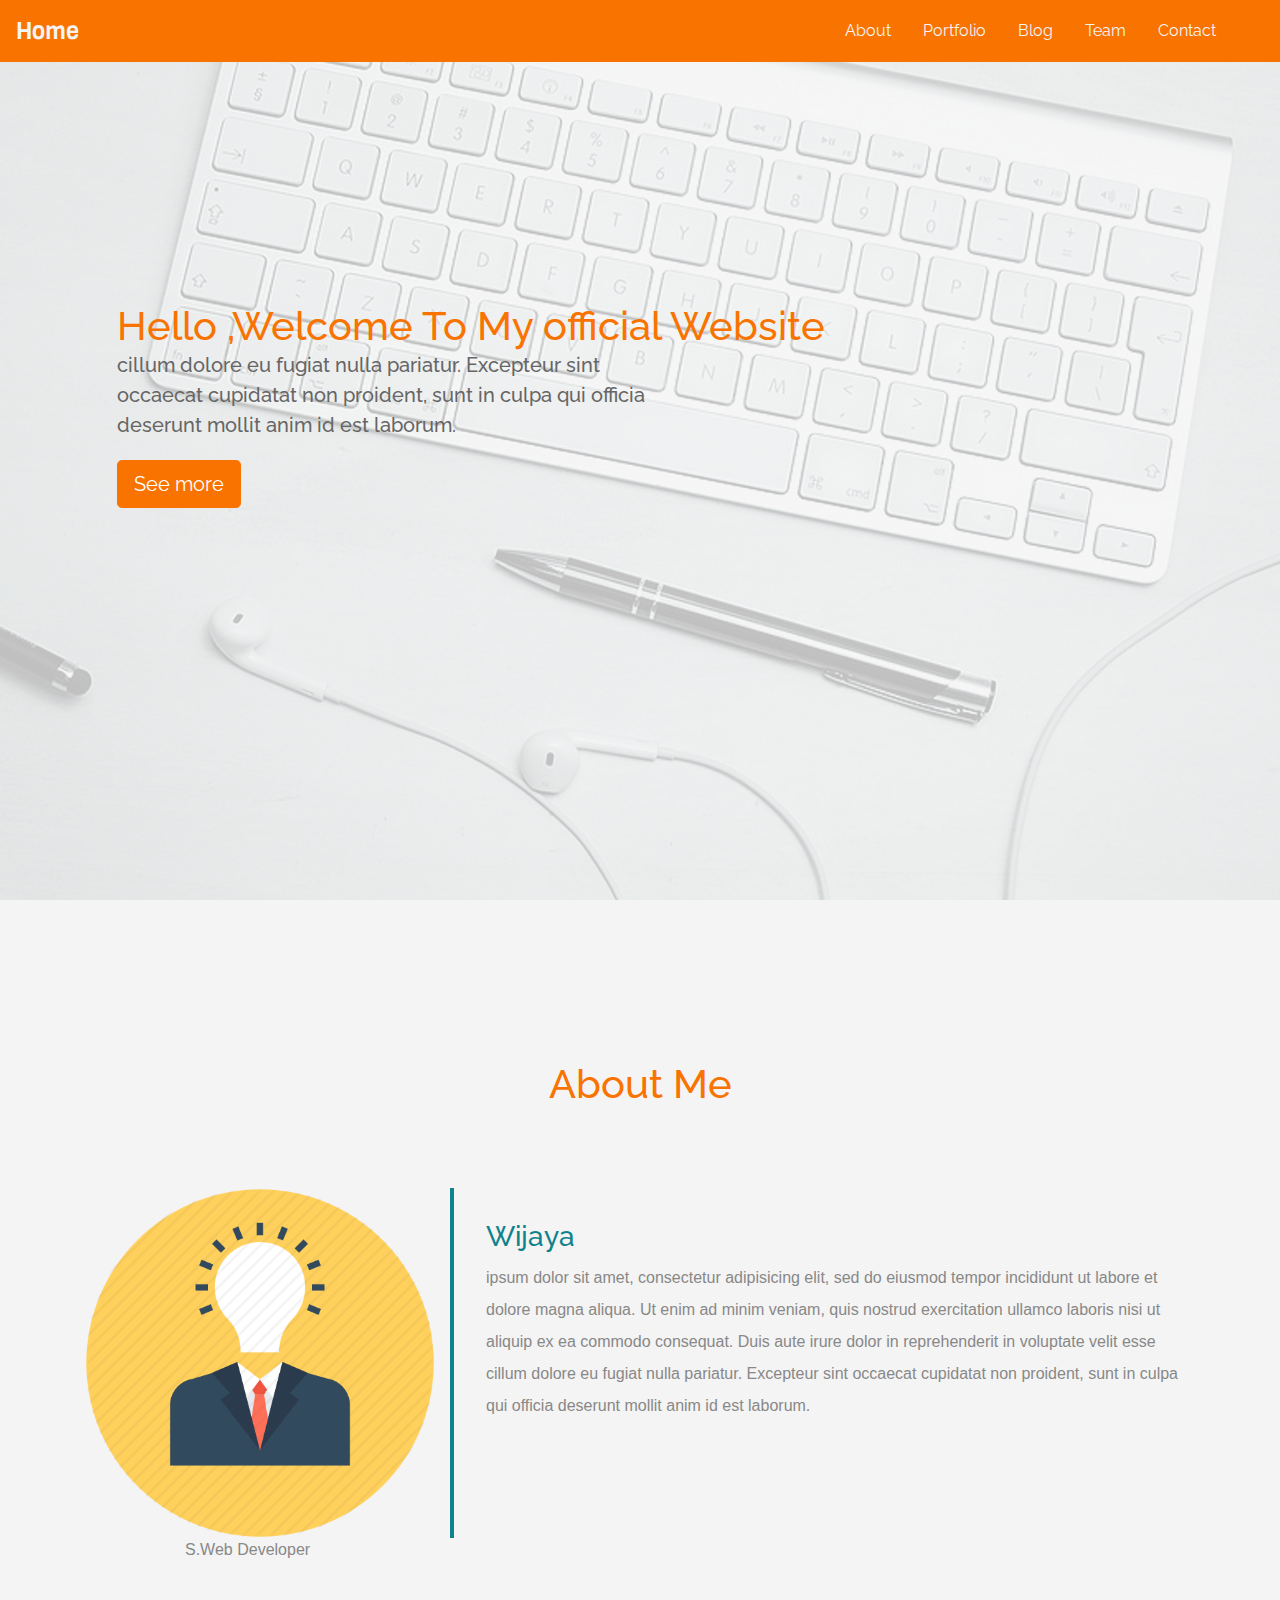
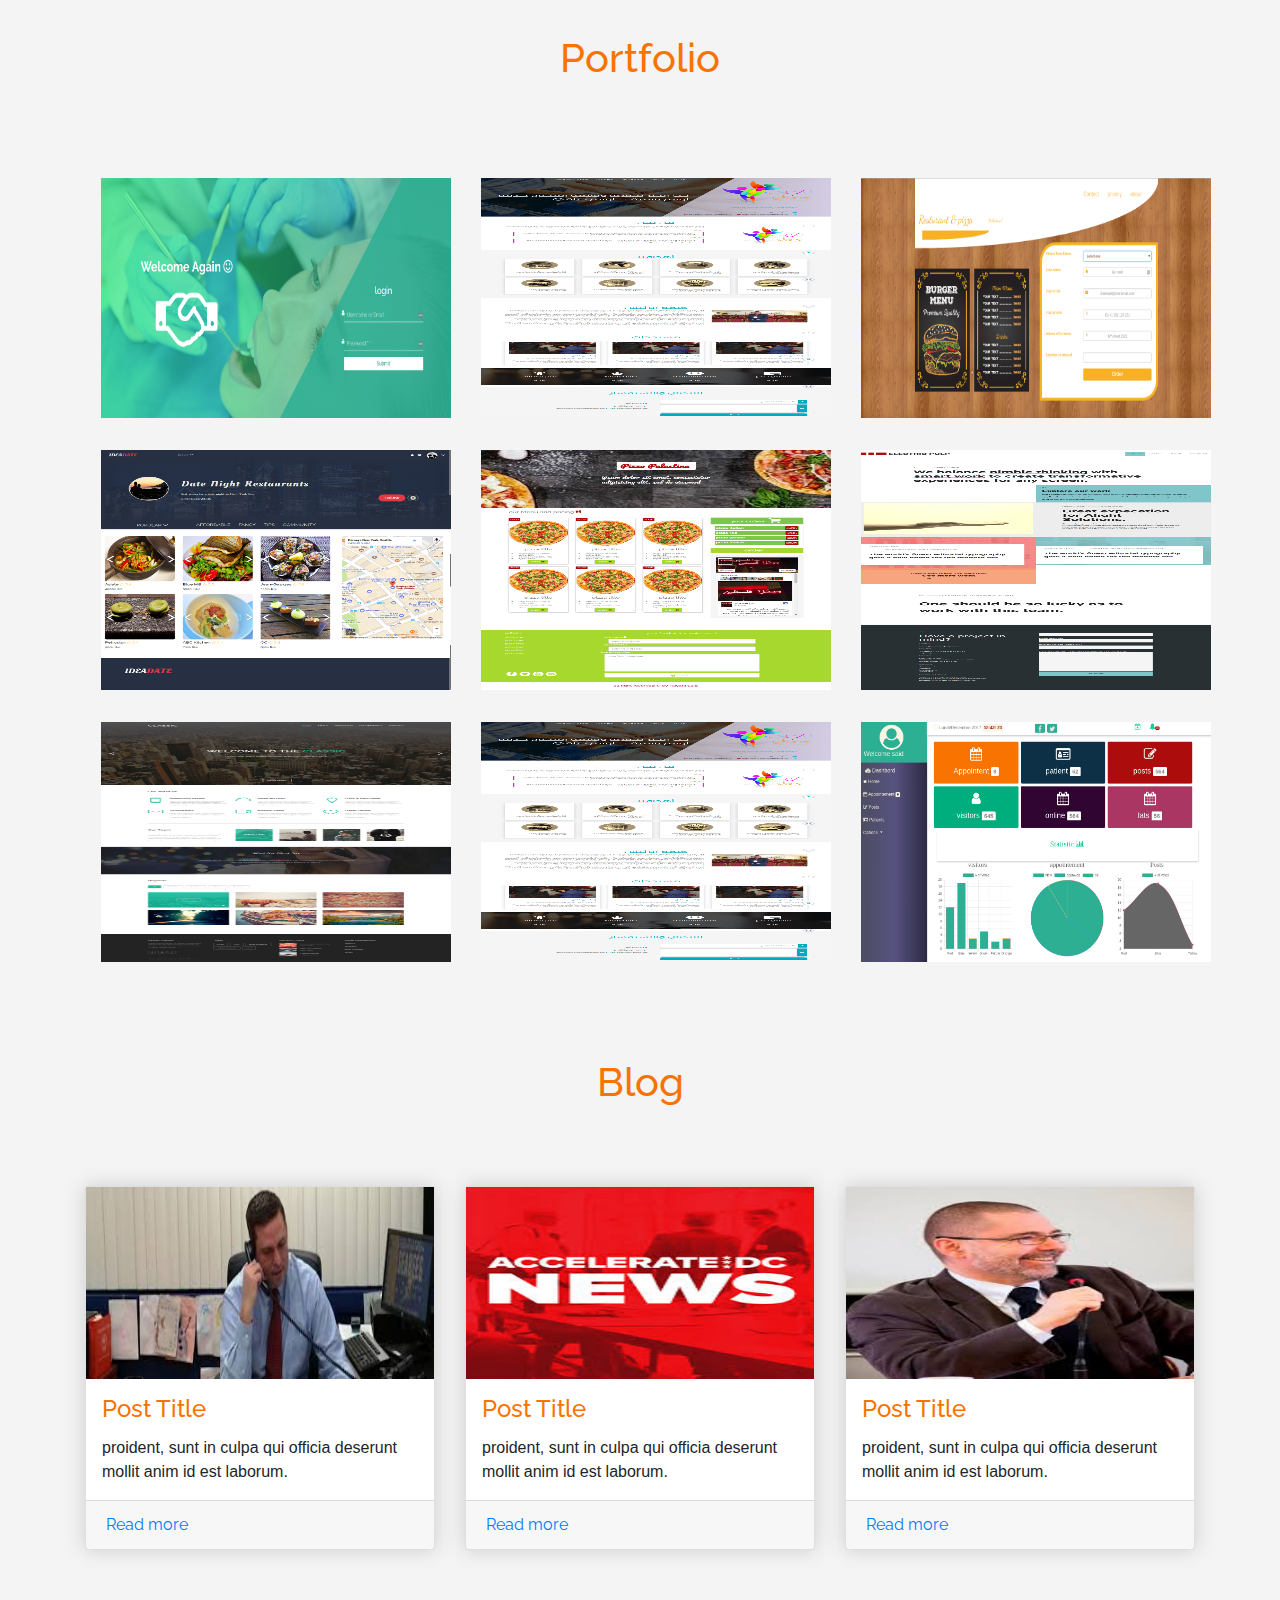
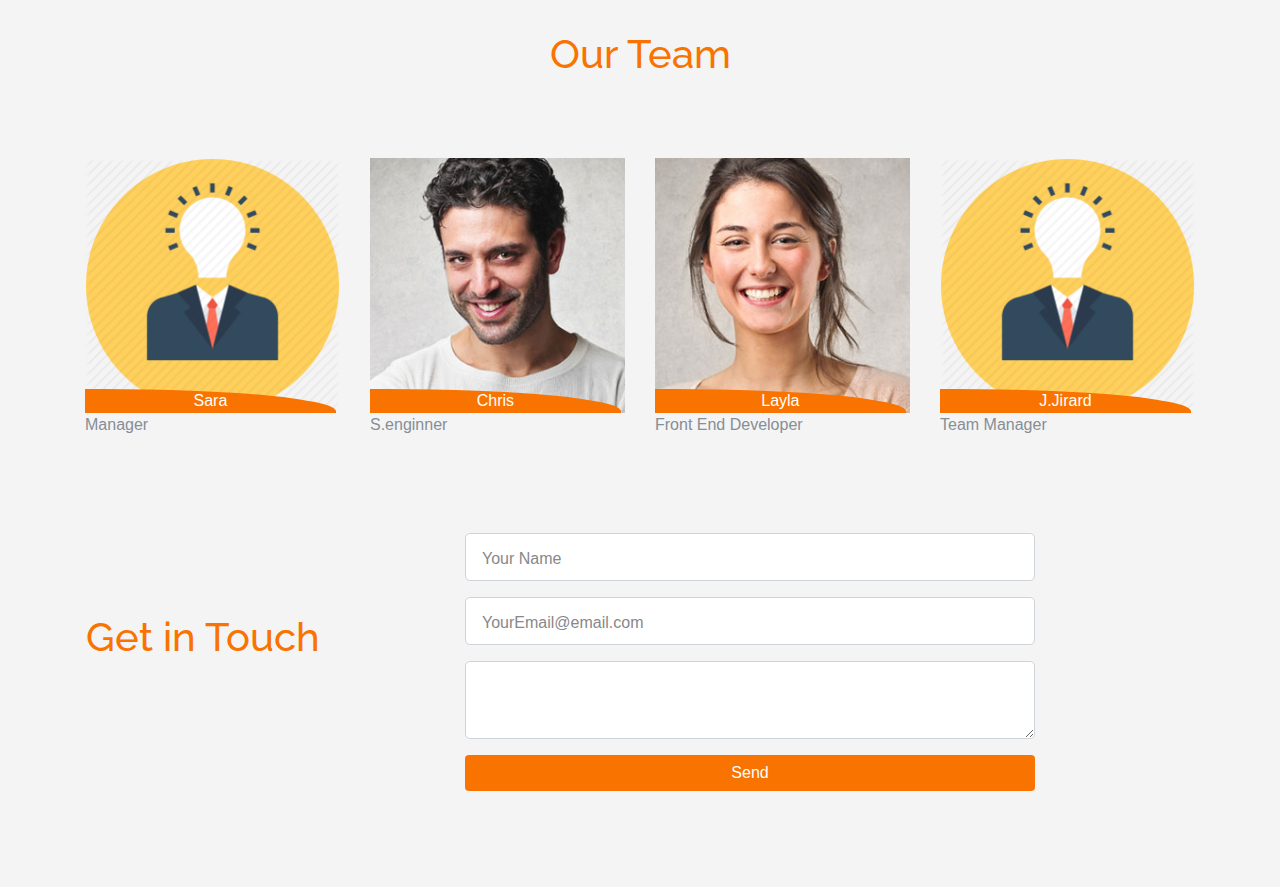
<file: index.html>
<!DOCTYPE html>
<html lang="en">
<head>
    <!--Required meta tags-->
    <meta charset="UTF-8">
    <meta name="viewport" content="width=device-width, initial-scale=1.0">
    
    <!-- Fonts -->
    <link rel="preconnect" href="https://fonts.googleapis.com">
<link rel="preconnect" href="https://fonts.gstatic.com" crossorigin>
<link href="https://fonts.googleapis.com/css2?family=Viga&display=swap" rel="stylesheet">


    <!-- My CSS -->
    <title>Web Versi Online</title>
    <link rel="stylesheet" href="./css/bootstrap.min.css">
    <link rel="stylesheet" href="./css/main.css">
</head>
<body>
  <!-- Navbar -->
  <nav class="navbar navbar-expand-lg fixed-top ">
    <a class="navbar-brand" href="#">Home</a>
    <button class="navbar-toggler" type="button" data-toggle="collapse" data-target="#navbarSupportedContent" aria-controls="navbarSupportedContent" aria-expanded="false" aria-label="Toggle navigation">
      <span class="navbar-toggler-icon"></span>
    </button>

    <div class="collapse navbar-collapse " id="navbarSupportedContent">
      <ul class="navbar-nav mr-4">
        
        <li class="nav-item">
          <a class="nav-link" data-value="about" href="#">About</a>
        </li>
        <li class="nav-item">
          <a class="nav-link " data-value="portfolio" href="#">Portfolio</a>
        </li>
        <li class="nav-item">
          <a class="nav-link " data-value="blog" href="#">Blog</a>
        </li>
        <li class="nav-item">
          <a class="nav-link " data-value="team" href="#">
          Team</a>
        </li>
        <li class="nav-item">
          <a class="nav-link " data-value="contact" href="#">Contact</a>
        </li>
      </ul>
      
    </div>
</nav>
    <!-- Akhir Navbar -->
  
    <!-- Header -->
    <header class="header " style="height: 689px;">
      <div class="overlay"></div>
       <div class="container">
             <div class="description ">
          <h1>
              Hello ,Welcome To My official Website
              <p>
              cillum dolore eu fugiat nulla pariatur. Excepteur sint occaecat cupidatat non
              proident, sunt in culpa qui officia deserunt mollit anim id est laborum.</p>
              <button class="btn btn-outline-secondary btn-lg">See more</button>
          </h1>
      </div>
       </div>
      
    </header>
    <!-- Akhir Header -->

    <!-- About Section -->
    <div class="about" id="about">
      <div class="container">
        <h1 class="text-center">About Me</h1>
          <div class="row">
              <div class="col-lg-4 col-md-4 col-sm-12">
                  <img src="images/me.png" class="img-fluid">
                  <span class="text-justify">S.Web Developer</span>
              </div>
              <div class="col-lg-8 col-md-8 col-sm-12 desc">
                
                  <h3>Wijaya</h3>
                  <p>
                     ipsum dolor sit amet, consectetur adipisicing elit, sed do eiusmod
                      tempor incididunt ut labore et dolore magna aliqua. Ut enim ad minim veniam,
                      quis nostrud exercitation ullamco laboris nisi ut aliquip ex ea commodo
                      consequat. Duis aute irure dolor in reprehenderit in voluptate velit esse
                      cillum dolore eu fugiat nulla pariatur. Excepteur sint occaecat cupidatat non
                      proident, sunt in culpa qui officia deserunt mollit anim id est laborum.
                  </p>
              </div>
          </div>
      </div>
  </div>
    <!-- Akhir About Section -->
      
    <!-- Portofolio -->
    <div class="portfolio" id="portfolio">
      <h1 class="text-center">Portfolio</h1>
     <div class="container">
         <div class="row">
             <div class="col-lg-4 col-md-4 col-sm-12">
                 <img src="images/portfolio/port13.png" class="img-fluid">
             </div>
             <div class="col-lg-4 col-md-4 col-sm-12">
                 <img src="images/portfolio/port1.png" class="img-fluid">
             </div>
             <div class="col-lg-4 col-md-4 col-sm-12">
                 <img src="images/portfolio/port6.png" class="img-fluid">
             </div>
 
             <div class="col-lg-4 col-md-4 col-sm-12">
                 <img src="images/portfolio/port3.png" class="img-fluid">
             </div>
             <div class="col-lg-4 col-md-4 col-sm-12">
                 <img src="images/portfolio/port11.png" class="img-fluid">
             </div>
             <div class="col-lg-4 col-md-4 col-sm-12">
                 <img src="images/portfolio/electric.png" class="img-fluid">
             </div>
 
             <div class="col-lg-4 col-md-4 col-sm-12">
                 <img src="images/portfolio/Classic.jpg" class="img-fluid">
             </div>
             <div class="col-lg-4 col-md-4 col-sm-12">
                 <img src="images/portfolio/port1.png" class="img-fluid">
             </div>
             <div class="col-lg-4 col-md-4 col-sm-12">
                 <img src="images/portfolio/port8.png" class="img-fluid">
             </div>
         </div>
     </div>
 </div>
    <!-- Akhir Portofolio -->
    
    <!-- Blog -->
   <!-- Posts section -->
   <div class="blog" id="blog">
    <div class="container">
    <h1 class="text-center">Blog</h1>
        <div class="row">
            <div class="col-md-4 col-lg-4 col-sm-12">
                <div class="card">
                    <div class="card-img">
                        <img src="images/posts/polit.jpg" class="img-fluid">
                    </div>
                    
                    <div class="card-body">
                    <h4 class="card-title">Post Title</h4>
                        <p class="card-text">
                            
                            proident, sunt in culpa qui officia deserunt mollit anim id est laborum.
                        </p>
                    </div>
                    <div class="card-footer">
                        <a href="" class="card-link">Read more</a>
                    </div>
                </div>
            </div>
            <div class="col-md-4 col-lg-4 col-sm-12">
                <div class="card">
                    <div class="card-img">
                        <img src="images/posts/images.jpg" class="img-fluid">
                    </div>
                    
                    <div class="card-body">
                       <h4 class="card-title">Post Title</h4>
                        <p class="card-text">
                            
                            proident, sunt in culpa qui officia deserunt mollit anim id est laborum.
                        </p>
                    </div>
                    <div class="card-footer">
                        <a href="" class="card-link">Read more</a>
                    </div>
                </div>
            </div>
            <div class="col-md-4 col-lg-4 col-sm-12">
                <div class="card">
                    <div class="card-img">
                        <img src="images/posts/imag2.jpg" class="img-fluid">
                    </div>
                    
                    <div class="card-body">
                    <h4 class="card-title">Post Title</h4>
                        <p class="card-text">
                            
                            proident, sunt in culpa qui officia deserunt mollit anim id est laborum.
                        </p>
                    </div>
                    <div class="card-footer">
                        <a href="" class="card-link">Read more</a>
                    </div>
                </div>
            </div>
        </div>
    </div>
</div>
   <!-- Akhir Blog -->
  
   <!-- Our Team -->

   <div class="team" id="team">
    <div class="container">
       <h1 class="text-center">Our Team</h1>
        <div class="row">
            <div class="col-lg-3 col-md-3 col-sm-12 item">
                <img src="images/me.png" class="img-fluid" alt="team">
                <div class="des">
                     Sara
                 </div>
                <span class="text-muted">Manager</span>
            </div>
            <div class="col-lg-3 col-md-3 col-sm-12 item">
                <img src="images/team-3.jpg" class="img-fluid" alt="team">
                <div class="des">
                      Chris
                 </div>
                <span class="text-muted">S.enginner</span>
            </div>
            <div class="col-lg-3 col-md-3 col-sm-12 item">
                <img src="images/team-2.jpg" class="img-fluid" alt="team">
                <div class="des">
                     Layla 
                 </div>
                <span class="text-muted">Front End Developer</span>
            </div>
            <div class="col-lg-3 col-md-3 col-sm-12 item">
                <img src="images/me.png" class="img-fluid" alt="team">
                 <div class="des">
                     J.Jirard
                 </div>
                <span class="text-muted">Team Manager</span>
            </div>
        </div>
    </div>
</div>
       <!--Akhir Our Tim  -->



       <!-- Get In Touch -->
       <div class="contact-form" id="contact">
        <div class="container">
            <form>
                <div class="row">
                    <div class="col-lg-4 col-md-4 col-sm-12">
                      <h1>Get in Touch</h1>	
                    </div>
                    <div class="col-lg-8 col-md-8 col-sm-12 right">
                       <div class="form-group">
                            <input type="text" class="form-control form-control-lg" placeholder="Your Name" name="">
                       </div>
                       <div class="form-group">
                            <input type="email" class="form-control form-control-lg" placeholder="YourEmail@email.com" name="email">
                       </div>
                       <div class="form-group">
                            <textarea class="form-control form-control-lg">				   	 	
                            </textarea>
                       </div>
                       <input type="submit" class="btn btn-secondary btn-block" value="Send" name="">
                    </div>
                </div>
            </form>
        </div>
    </div>
    <!-- Akhir Get In Touch -->

    <!-- My Javascript -->
    <script src="./js/jquery.min.js"></script>
    <script src="./js/bootstrap.min.js"></script>
    <script src="./js/main.js"></script>
    <!-- Akhir My Javascript -->
</body>
</html>
</section>
</file>
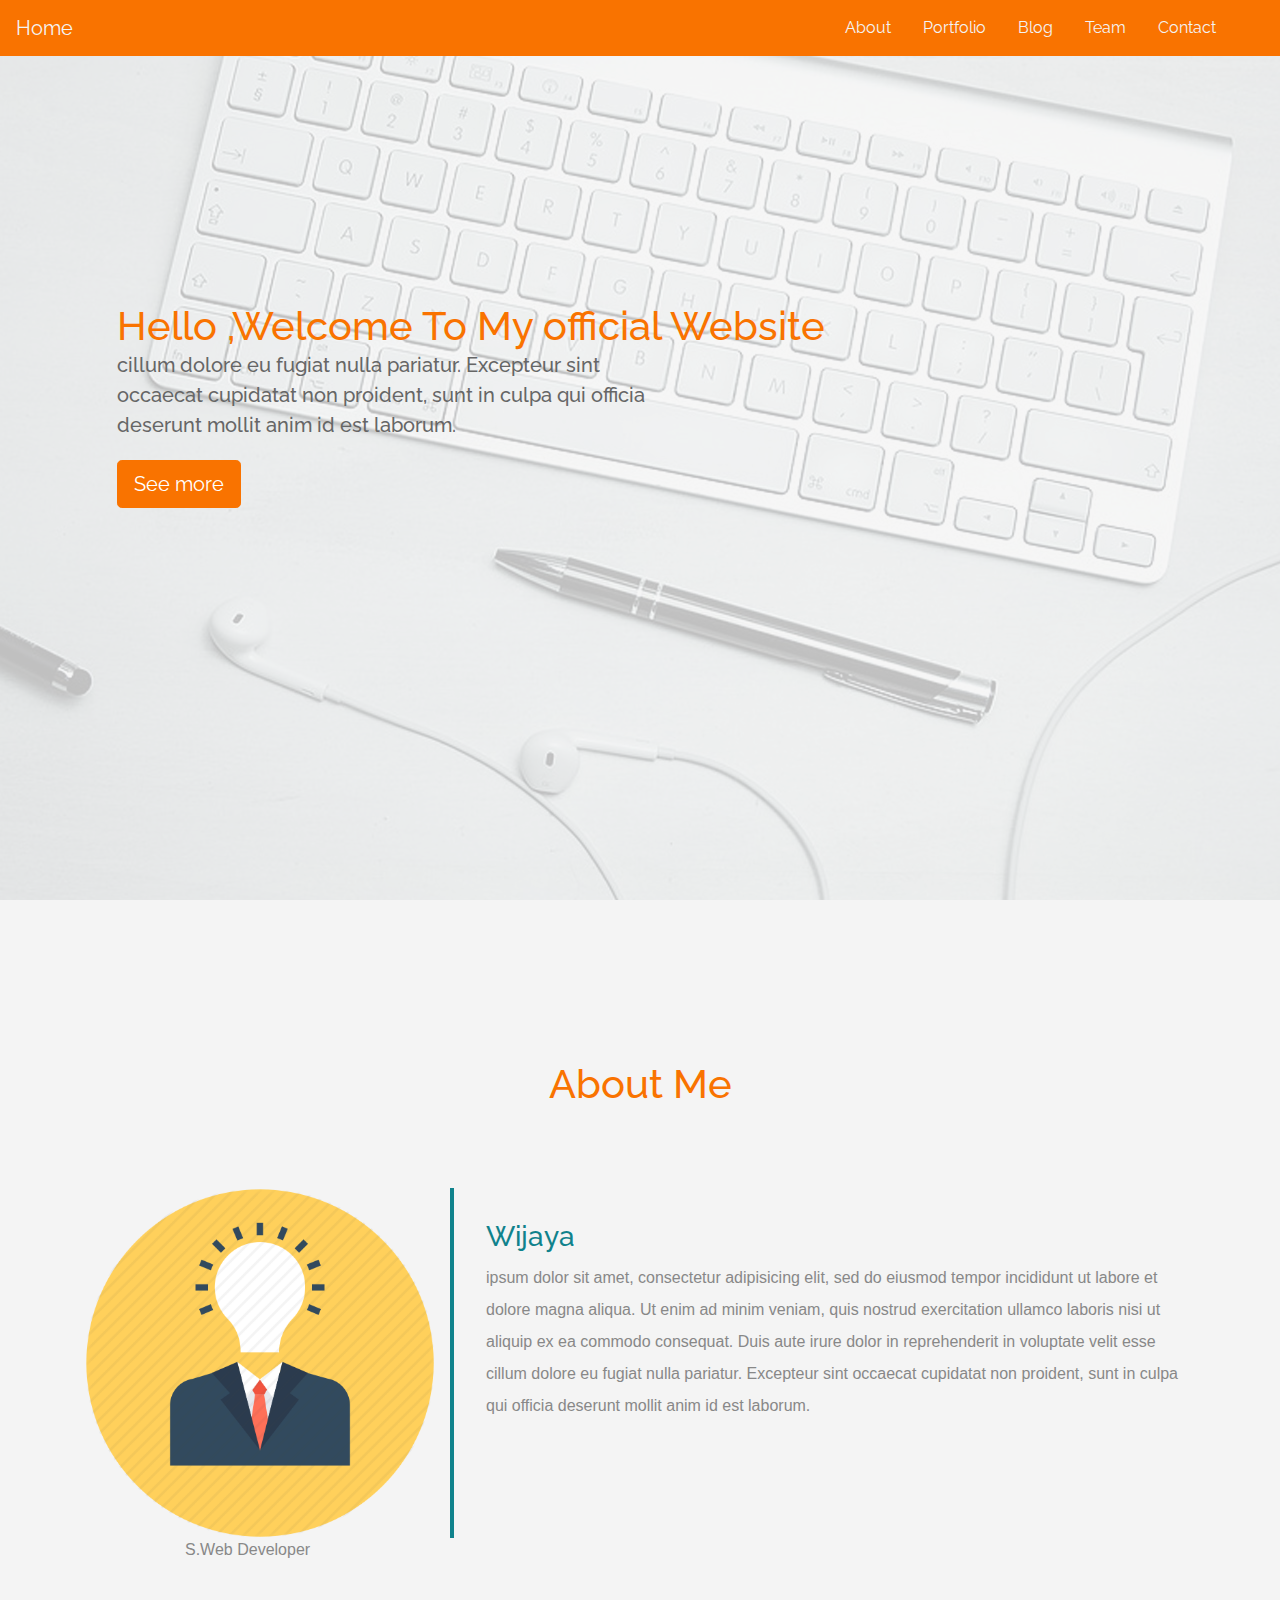
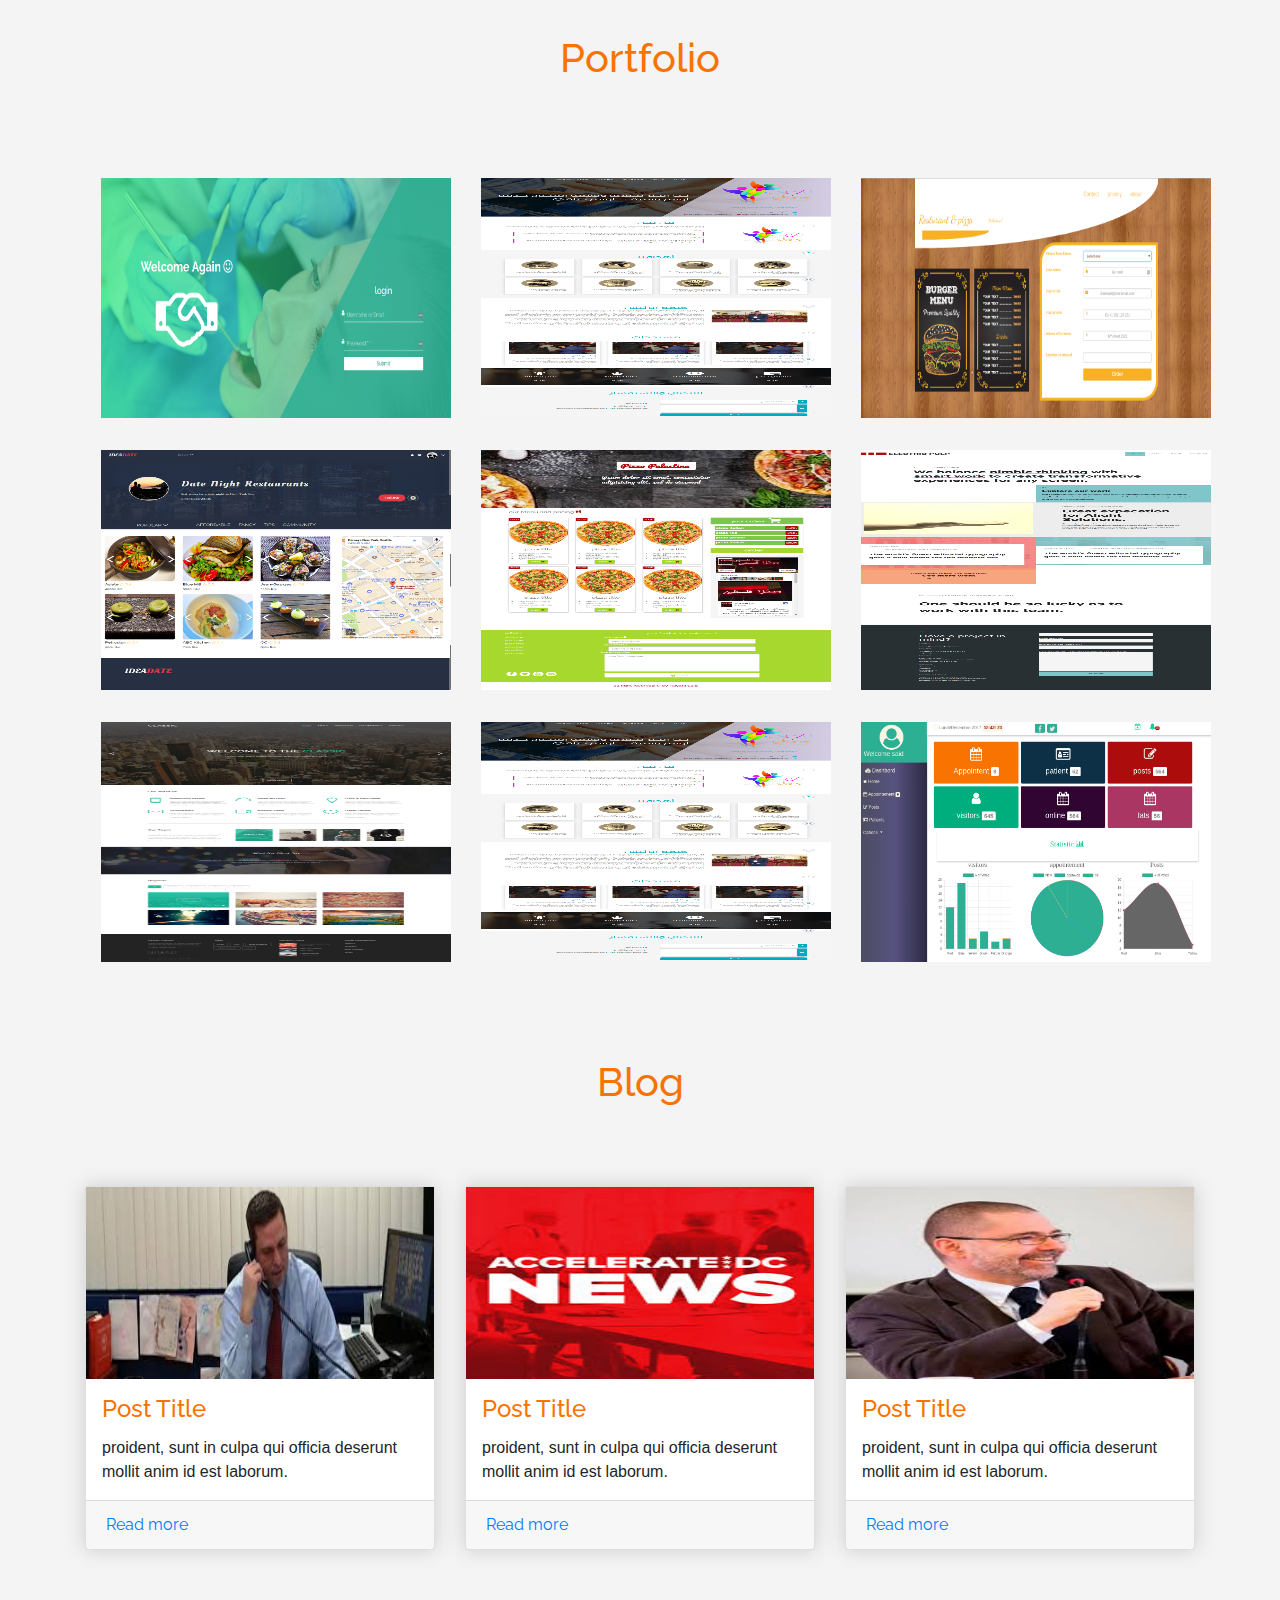
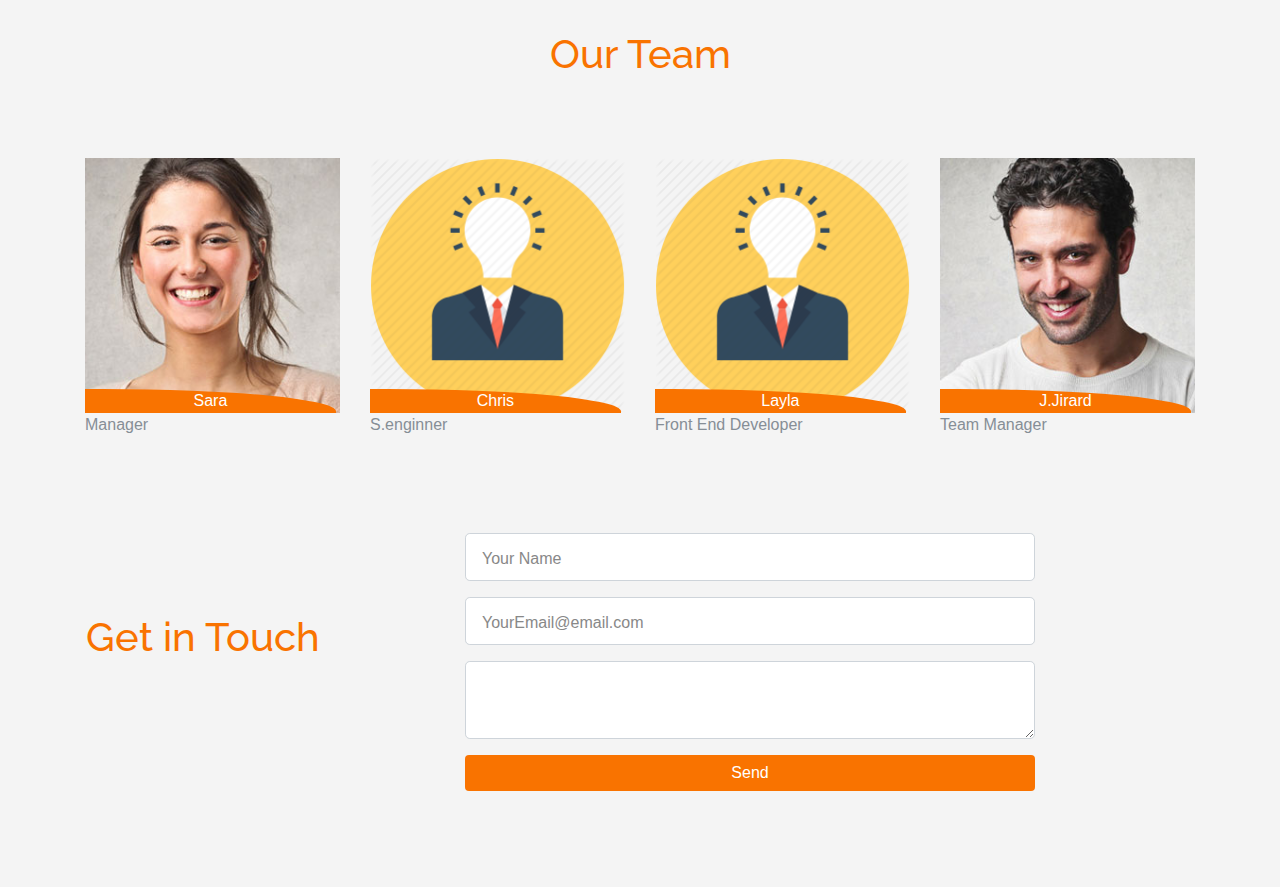
<file: landing pages/index.html>
<!DOCTYPE html>
<html lang="en">
    <head>
        <title>Bootstrap 4 landing page</title>
         <!-- add bootstrap css file -->
          <link rel="stylesheet" type="text/css" href="css/bootstrap.min.css">
          <link rel="stylesheet" type="text/css" href="css/main.css">
    </head>
<body>
        <!-- navbar -->
      
        <nav class="navbar navbar-expand-lg fixed-top ">
            <a class="navbar-brand" href="#">Home</a>
            <button class="navbar-toggler" type="button" data-toggle="collapse" data-target="#navbarSupportedContent" aria-controls="navbarSupportedContent" aria-expanded="false" aria-label="Toggle navigation">
              <span class="navbar-toggler-icon"></span>
            </button>
      
            <div class="collapse navbar-collapse " id="navbarSupportedContent">
              <ul class="navbar-nav mr-4">
                
                <li class="nav-item">
                  <a class="nav-link" data-value="about" href="#">About</a>
                </li>
                <li class="nav-item">
                  <a class="nav-link " data-value="portfolio" href="#">Portfolio</a>
                </li>
                <li class="nav-item">
                  <a class="nav-link " data-value="blog" href="#">Blog</a>
                </li>
                <li class="nav-item">
                  <a class="nav-link " data-value="team" href="#">
                  Team</a>
                </li>
                <li class="nav-item">
                  <a class="nav-link " data-value="contact" href="#">Contact</a>
                </li>
              </ul>
              
            </div>
      </nav>
      <!-- header -->
      <header class="header " style="height: 689px;">
        <div class="overlay"></div>
         <div class="container">
               <div class="description ">
            <h1>
                Hello ,Welcome To My official Website
                <p>
                cillum dolore eu fugiat nulla pariatur. Excepteur sint occaecat cupidatat non
                proident, sunt in culpa qui officia deserunt mollit anim id est laborum.</p>
                <button class="btn btn-outline-secondary btn-lg">See more</button>
            </h1>
        </div>
         </div>
        
      </header>
      
      <!-- about section -->
      <div class="about" id="about">
          <div class="container">
            <h1 class="text-center">About Me</h1>
              <div class="row">
                  <div class="col-lg-4 col-md-4 col-sm-12">
                      <img src="images/me.png" class="img-fluid">
                      <span class="text-justify">S.Web Developer</span>
                  </div>
                  <div class="col-lg-8 col-md-8 col-sm-12 desc">
                    
                      <h3>Wijaya</h3>
                      <p>
                         ipsum dolor sit amet, consectetur adipisicing elit, sed do eiusmod
                          tempor incididunt ut labore et dolore magna aliqua. Ut enim ad minim veniam,
                          quis nostrud exercitation ullamco laboris nisi ut aliquip ex ea commodo
                          consequat. Duis aute irure dolor in reprehenderit in voluptate velit esse
                          cillum dolore eu fugiat nulla pariatur. Excepteur sint occaecat cupidatat non
                          proident, sunt in culpa qui officia deserunt mollit anim id est laborum.
                      </p>
                  </div>
              </div>
          </div>
      </div>
      
      <!-- portfolio -->
      <div class="portfolio" id="portfolio">
           <h1 class="text-center">Portfolio</h1>
          <div class="container">
              <div class="row">
                  <div class="col-lg-4 col-md-4 col-sm-12">
                      <img src="images/portfolio/port13.png" class="img-fluid">
                  </div>
                  <div class="col-lg-4 col-md-4 col-sm-12">
                      <img src="images/portfolio/port1.png" class="img-fluid">
                  </div>
                  <div class="col-lg-4 col-md-4 col-sm-12">
                      <img src="images/portfolio/port6.png" class="img-fluid">
                  </div>
      
                  <div class="col-lg-4 col-md-4 col-sm-12">
                      <img src="images/portfolio/port3.png" class="img-fluid">
                  </div>
                  <div class="col-lg-4 col-md-4 col-sm-12">
                      <img src="images/portfolio/port11.png" class="img-fluid">
                  </div>
                  <div class="col-lg-4 col-md-4 col-sm-12">
                      <img src="images/portfolio/electric.png" class="img-fluid">
                  </div>
      
                  <div class="col-lg-4 col-md-4 col-sm-12">
                      <img src="images/portfolio/Classic.jpg" class="img-fluid">
                  </div>
                  <div class="col-lg-4 col-md-4 col-sm-12">
                      <img src="images/portfolio/port1.png" class="img-fluid">
                  </div>
                  <div class="col-lg-4 col-md-4 col-sm-12">
                      <img src="images/portfolio/port8.png" class="img-fluid">
                  </div>
              </div>
          </div>
      </div>
      
      
      <!-- Posts section -->
      <div class="blog" id="blog">
          <div class="container">
          <h1 class="text-center">Blog</h1>
              <div class="row">
                  <div class="col-md-4 col-lg-4 col-sm-12">
                      <div class="card">
                          <div class="card-img">
                              <img src="images/posts/polit.jpg" class="img-fluid">
                          </div>
                          
                          <div class="card-body">
                          <h4 class="card-title">Post Title</h4>
                              <p class="card-text">
                                  
                                  proident, sunt in culpa qui officia deserunt mollit anim id est laborum.
                              </p>
                          </div>
                          <div class="card-footer">
                              <a href="" class="card-link">Read more</a>
                          </div>
                      </div>
                  </div>
                  <div class="col-md-4 col-lg-4 col-sm-12">
                      <div class="card">
                          <div class="card-img">
                              <img src="images/posts/images.jpg" class="img-fluid">
                          </div>
                          
                          <div class="card-body">
                             <h4 class="card-title">Post Title</h4>
                              <p class="card-text">
                                  
                                  proident, sunt in culpa qui officia deserunt mollit anim id est laborum.
                              </p>
                          </div>
                          <div class="card-footer">
                              <a href="" class="card-link">Read more</a>
                          </div>
                      </div>
                  </div>
                  <div class="col-md-4 col-lg-4 col-sm-12">
                      <div class="card">
                          <div class="card-img">
                              <img src="images/posts/imag2.jpg" class="img-fluid">
                          </div>
                          
                          <div class="card-body">
                          <h4 class="card-title">Post Title</h4>
                              <p class="card-text">
                                  
                                  proident, sunt in culpa qui officia deserunt mollit anim id est laborum.
                              </p>
                          </div>
                          <div class="card-footer">
                              <a href="" class="card-link">Read more</a>
                          </div>
                      </div>
                  </div>
              </div>
          </div>
      </div>
      
      <!-- Team section -->
      <div class="team" id="team">
        <div class="container">
           <h1 class="text-center">Our Team</h1>
            <div class="row">
                <div class="col-lg-3 col-md-3 col-sm-12 item">
                    <img src="images/team-2.jpg" class="img-fluid" alt="team">
                    <div class="des">
                         Sara
                     </div>
                    <span class="text-muted">Manager</span>
                </div>
                <div class="col-lg-3 col-md-3 col-sm-12 item">
                    <img src="images/me.png" class="img-fluid" alt="team">
                    <div class="des">
                          Chris
                     </div>
                    <span class="text-muted">S.enginner</span>
                </div>
                <div class="col-lg-3 col-md-3 col-sm-12 item">
                    <img src="images/me.png" class="img-fluid" alt="team">
                    <div class="des">
                         Layla 
                     </div>
                    <span class="text-muted">Front End Developer</span>
                </div>
                <div class="col-lg-3 col-md-3 col-sm-12 item">
                    <img src="images/team-3.jpg" class="img-fluid" alt="team">
                     <div class="des">
                         J.Jirard
                     </div>
                    <span class="text-muted">Team Manager</span>
                </div>
            </div>
        </div>
    </div>
      
      <!-- Contact form -->
      <div class="contact-form" id="contact">
          <div class="container">
              <form>
                  <div class="row">
                      <div class="col-lg-4 col-md-4 col-sm-12">
                        <h1>Get in Touch</h1>	
                      </div>
                      <div class="col-lg-8 col-md-8 col-sm-12 right">
                         <div class="form-group">
                              <input type="text" class="form-control form-control-lg" placeholder="Your Name" name="">
                         </div>
                         <div class="form-group">
                              <input type="email" class="form-control form-control-lg" placeholder="YourEmail@email.com" name="email">
                         </div>
                         <div class="form-group">
                              <textarea class="form-control form-control-lg">				   	 	
                              </textarea>
                         </div>
                         <input type="submit" class="btn btn-secondary btn-block" value="Send" name="">
                      </div>
                  </div>
              </form>
          </div>
      </div>
      <!-- add Javasscript file from js file -->
      <script type="text/javascript" src="js/jquery.min.js"></script>
      <script type="text/javascript" src="js/bootstrap.min.js"></script>
      <script type="text/javascript" src="js/main.js"></script>
</body>
</html>
</file>
<file: css/main.css>
@import url('https://fonts.googleapis.com/css?family=Raleway');

body{
	padding: 0;
	margin: 0;
	background:#f4f4f4;

}
html,h1,h2,h3,h4,h5,h6,a{
	font-family: "Raleway";
}

::-webkit-scrollbar {
  width: 20px;
}

/* Track */
::-webkit-scrollbar-track {
  box-shadow: inset 0 0 5px grey;
  border-radius: 10px;
}
::-webkit-scrollbar{width : 15px;  }
/* Handle */
::-webkit-scrollbar-thumb {
  background: red;
  border-radius: 10px;
}

.navbar{
	background:#F97300;
}
.nav-link , .navbar-brand{
	color: #f4f4f4;
	cursor: pointer;
}


	.nav-link{
		margin-right: 1em !important;
	}

.nav-link:hover{
	background: #f4f4f4;
	color: #f97300;

}
.navbar-collapse{
 justify-content: flex-end;
}
.navbar-toggler{
  background:#fff !important;
}

.navbar-brand {
	font-family: Viga;
	font-size: 24px;
}

/*Jumbotron*/
.jumbotron {
	background-image: url(images/headerback-bg.jpg);
	background-size: cover;
	height: 640px;
	margin-top: -60px;
}


.jumbotron .display-4{
	color: orangered;
	text-align: justify;
}

.jumbotron .lead{
	color: whitesmoke;
	text-align: justify;
}

.jumbotron .lead span{
	font-weight: 450px;
}

/*Workingspace*/
.workingspace{
	margin-top: 90px;
}

.workingspace h3{
	font-size: 52px;
	font-family: 200;
	color: orangered;
	text-align: justify;
	margin-top: 30px;
	
}

.workingspace p{
	font-size: 20px;
	font-family: 100;
	color: blue;
	text-align: justify;
}

/*Portofolio*/
.Portfolio{
	margin-top: 100px;
}

.Portofolio h5{
	font-size: 40px;
	font-weight: 200;
	color: orangered;
	text-align: center;
}

/*header style*/
.header{
	position: relative;
	background-image: url('../images/headerback.jpg');

	background-size: cover;
	background-position: center;
}
.overlay{
	position: absolute;
	min-height: 100%;
	min-width: 100%;
	left: 0;
	top: 0;
	background: rgba(244, 244, 244, 0.79);
}
.description{
    position: absolute;
    top: 30%;
    margin: auto;
    padding: 2em;

}
.description h1{
	color:#F97300 ;
}
.description p{
	color:#666;
	font-size: 20px;
	width: 50%;
	line-height: 1.5;
}
.description button{
	border:1px  solid #F97300;
	background:#F97300;
	color:#fff;
}
.about{
	margin: 4em 0;
	padding: 1em;
	position: relative;
}
.about h1{
	color:#F97300;
	margin: 2em;
}
.about img{
	height: 100%;
    width: 100%;
    border-radius: 50%
}
.about span{
	display: block;
	color: #888;
	position: absolute;
	left: 115px;
}
.about .desc{
	padding: 2em;
	border-left:4px solid #10828C;
}
.about .desc h3{
	color: #10828C;
}
.about .desc p{
	line-height:2;
	color:#888;
}


/*Portfolio*/
.portfolio{
	margin: 4em 0;
    position: relative;	
}
.portfolio h1{
	color:#F97300;
	margin: 2em;	
}
.portfolio img{
	 height: 15rem;
	 width: 100%;
	 margin: 1em;
}

/*blog style*/

.blog{
	margin: 4em 0;
	position: relative;	
}
.blog h1{
	color:#F97300;
	margin: 2em;	
}
.blog .card{
	box-shadow: 0 0 20px #ccc;
}
.blog .card img{
	width: 100%;
	height: 12em;
}
@media and (max-width: 768px){
 .team .item img{
 	width: 100%;
 }
}
.blog .card-title{
	color:#F97300;
	 
}
.blog .card-body{
	padding: 1em;
}
.team{
	margin: 4em 0;
	position: relative;

}
.team h1{
	color:#F97300;
	margin: 2em;	
}
.team .item{
	position: relative;
	overflow: hidden;	
}
.team .des{
	background: #F97300;
	color: #fff;
	text-align: center;
	border-top-right-radius: 93%;
	transition:.3s ease-in-out;
	position: absolute;
	width: 88%;
	bottom: 24px;


}
.team .item:hover .des{
	height: 100%;
	background:#f973007d;
    position: absolute;
	width: 89%;
	padding: 5em;
	top: 0;
	border-top-right-radius: 0;
}
.contact-form{
	margin: 6em 0;
	position: relative;		
}

.contact-form h1{
	padding:2em 1px;
	color: #F97300; 
}
.contact-form .right{
	max-width: 600px;
}
.contact-form .right .btn-secondary{
	background:  #F97300;
	color: #fff;
	border:0;
}
.contact-form .right .form-control::placeholder{
	color: #888;
	font-size: 16px;
}
</file>
<file: landing pages/css/main.css>
@import url('https://fonts.googleapis.com/css?family=Raleway');

body{
	padding: 0;
	margin: 0;
	background:#f4f4f4;

}
html,h1,h2,h3,h4,h5,h6,a{
	font-family: "Raleway";
}

::-webkit-scrollbar {
  width: 20px;
}

/* Track */
::-webkit-scrollbar-track {
  box-shadow: inset 0 0 5px grey;
  border-radius: 10px;
}
::-webkit-scrollbar{width : 15px;  }
/* Handle */
::-webkit-scrollbar-thumb {
  background: red;
  border-radius: 10px;
}

.navbar{
	background:#F97300;
}
.nav-link , .navbar-brand{
	color: #f4f4f4;
	cursor: pointer;
}
.nav-link{
	margin-right: 1em !important;
}
.nav-link:hover{
	background: #f4f4f4;
	color: #f97300;

}
.navbar-collapse{
 justify-content: flex-end;
}
.navbar-toggler{
  background:#fff !important;
}

/*header style*/
.header{
	position: relative;
	background-image: url('../images/headerback.jpg');

	background-size: cover;
	background-position: center;
}
.overlay{
	position: absolute;
	min-height: 100%;
	min-width: 100%;
	left: 0;
	top: 0;
	background: rgba(244, 244, 244, 0.79);
}
.description{
    position: absolute;
    top: 30%;
    margin: auto;
    padding: 2em;

}
.description h1{
	color:#F97300 ;
}
.description p{
	color:#666;
	font-size: 20px;
	width: 50%;
	line-height: 1.5;
}
.description button{
	border:1px  solid #F97300;
	background:#F97300;
	color:#fff;
}
.about{
	margin: 4em 0;
	padding: 1em;
	position: relative;
}
.about h1{
	color:#F97300;
	margin: 2em;
}
.about img{
	height: 100%;
    width: 100%;
    border-radius: 50%
}
.about span{
	display: block;
	color: #888;
	position: absolute;
	left: 115px;
}
.about .desc{
	padding: 2em;
	border-left:4px solid #10828C;
}
.about .desc h3{
	color: #10828C;
}
.about .desc p{
	line-height:2;
	color:#888;
}


/*Portfolio*/
.portfolio{
	margin: 4em 0;
    position: relative;	
}
.portfolio h1{
	color:#F97300;
	margin: 2em;	
}
.portfolio img{
	 height: 15rem;
	 width: 100%;
	 margin: 1em;

	

}

/*blog style*/

.blog{
	margin: 4em 0;
	position: relative;	
}
.blog h1{
	color:#F97300;
	margin: 2em;	
}
.blog .card{
	box-shadow: 0 0 20px #ccc;
}
.blog .card img{
	width: 100%;
	height: 12em;
}
@media and (max-width: 768px){
 .team .item img{
 	width: 100%;
 }	
}
.blog .card-title{
	color:#F97300;
	 
}
.blog .card-body{
	padding: 1em;
}
.team{
	margin: 4em 0;
	position: relative;

}
.team h1{
	color:#F97300;
	margin: 2em;	
}
.team .item{
	position: relative;
	overflow: hidden;	
}
.team .des{
	background: #F97300;
	color: #fff;
	text-align: center;
	border-top-right-radius: 93%;
	transition:.3s ease-in-out;
	position: absolute;
	width: 88%;
	bottom: 24px;


}
.team .item:hover .des{
	height: 100%;
	background:#f973007d;
    position: absolute;
	width: 89%;
	padding: 5em;
	top: 0;
	border-top-right-radius: 0;
}
.contact-form{
	margin: 6em 0;
	position: relative;		
}

.contact-form h1{
	padding:2em 1px;
	color: #F97300; 
}
.contact-form .right{
	max-width: 600px;
}
.contact-form .right .btn-secondary{
	background:  #F97300;
	color: #fff;
	border:0;
}
.contact-form .right .form-control::placeholder{
	color: #888;
	font-size: 16px;
}
</file>
